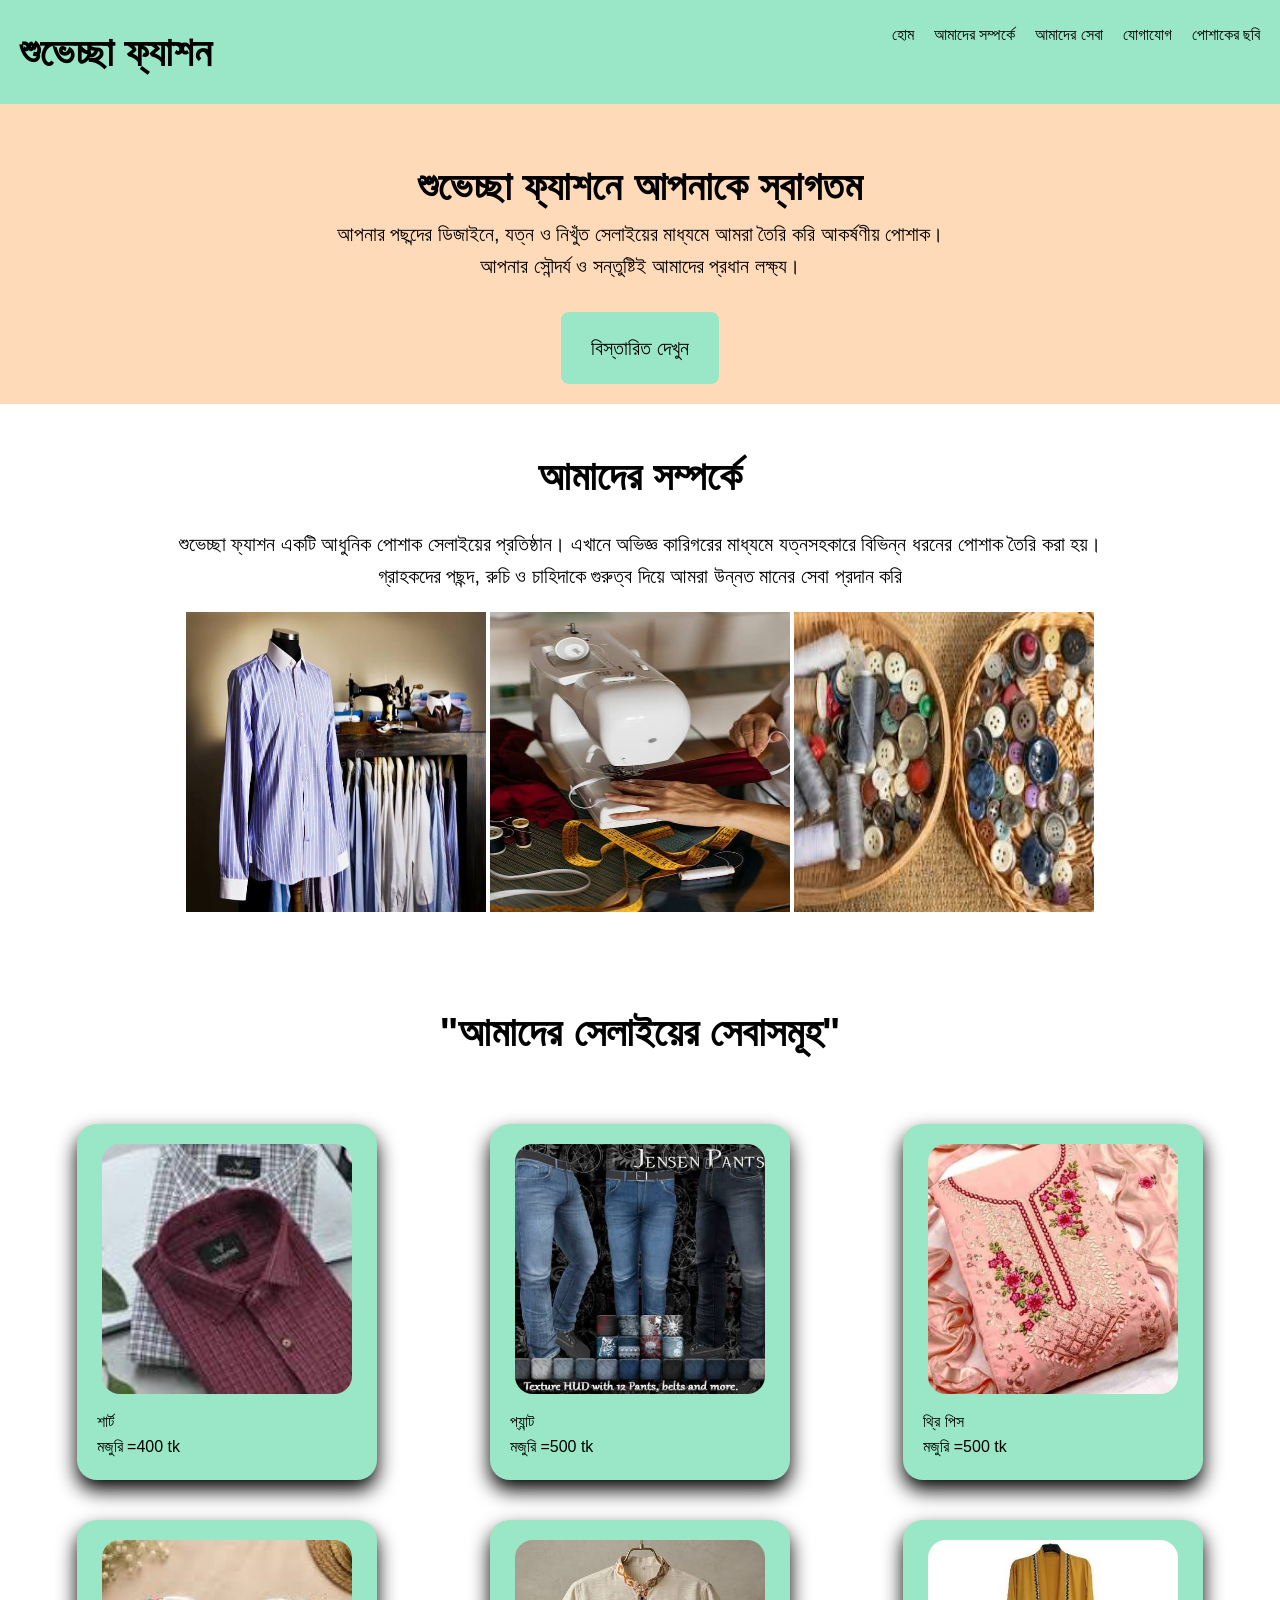
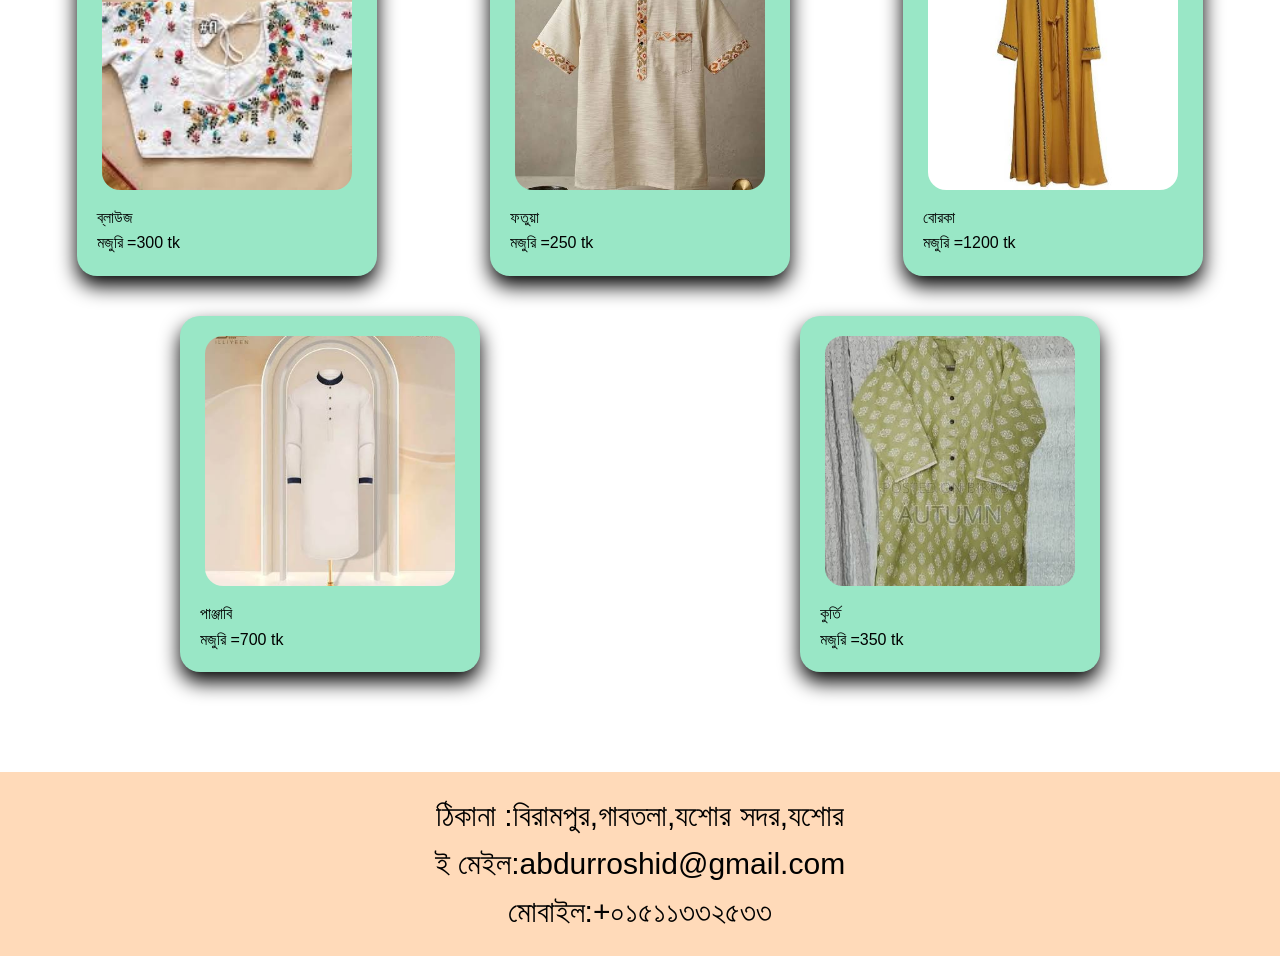
<file: index.html>
<!DOCTYPE html>
<html lang="en">
<head>
    <meta charset="UTF-8">
    <meta name="viewport" content="width=device-width, initial-scale=1.0">
    <title>Document</title>
    <link rel="stylesheet" href="style.css">
</head>
<body>
    <header>
        <div class="logo">
            শুভেচ্ছা ফ্যাশন
        </div>
        <nav>
            <ul>
                <li><a href="index.html"></a>হোম</li>
                <li><a href="index.html"></a>আমাদের সম্পর্কে</li>
                <li><a href="index.html"></a>আমাদের সেবা</li>
                <li><a href="index.html"></a>যোগাযোগ</li>
                <li><a href="index.html"></a>পোশাকের ছবি</li>
                  </ul>
         </nav>
    </header>
    <section class="hero">
        <h1>শুভেচ্ছা ফ্যাশনে আপনাকে স্বাগতম</h1>
        <p>আপনার পছন্দের ডিজাইনে, যত্ন ও নিখুঁত সেলাইয়ের মাধ্যমে আমরা তৈরি করি আকর্ষণীয় পোশাক।<br> আপনার সৌন্দর্য ও সন্তুষ্টিই আমাদের প্রধান লক্ষ্য।</p>
        <a href="visit.html" class="btn">বিস্তারিত দেখুন</a>
    </section>
    <section class="about">
        
        <h1>আমাদের সম্পর্কে</h1>
        <p>শুভেচ্ছা ফ্যাশন একটি আধুনিক পোশাক সেলাইয়ের প্রতিষ্ঠান। এখানে অভিজ্ঞ কারিগরের মাধ্যমে যত্নসহকারে বিভিন্ন ধরনের পোশাক তৈরি করা হয়। <br>গ্রাহকদের পছন্দ, রুচি ও চাহিদাকে গুরুত্ব দিয়ে আমরা উন্নত মানের সেবা প্রদান করি</p>
        <img src="shirt.jpg" alt="shirts" width="300" height="300">
        <img src="shirt 1.jpg" alt="shirts" width="300" height="300">
        <img src="shirt 2.jpg" alt="shirts" width="300" height="300">
    </section>

        <section class="collection">
            <h2>"আমাদের সেলাইয়ের সেবাসমূহ"</h2>

        <div class="cards">

            <div class="card">
                <img src="shirt 4.jpg" alt="shirts" width="300" height="300">
                <p>শার্ট</p>
                <p>মজুরি =400 tk</p>
                </div>

                <div class="card">
                <img src="shirt 6.jpg" alt="pant" width="300" height="300">
                <p>প্যান্ট</p>
                <p>মজুরি =500 tk</p>
                </div>

                <div class="card">
                <img src="shirt 5.jpg" alt="3 piece" width="300" height="300">
                <p>থ্রি পিস</p>
                <p>মজুরি =500 tk</p>
                </div>

                <div class="card">
                <img src="shirt 7.jpg" alt="bluse" width="300" height="300">
                <p>ব্লাউজ</p>
                <p>মজুরি =300 tk</p>
                </div>

                <div class="card">
                <img src="shirt 11.jpg" alt="fotua" width="300" height="300">
                <p>ফতুয়া</p>
                <p>মজুরি =250 tk</p>
                </div>

                <div class="card">
                <img src="shirt 10.jpg" alt="borka" width="300" height="300">
                <p>বোরকা</p>
                <p>মজুরি =1200 tk</p>
                </div>

                <div class="card">
                <img src="shirt 12.jpg" alt="panjabi" width="300" height="300">
                <p>পাঞ্জাবি</p>
                <p>মজুরি =700 tk</p>
                </div>

                <div class="card">
                <img src="shirt 9.jpg" alt="kurti" width="300" height="300">
                <p>কুর্তি</p>
                <p>মজুরি =350 tk</p>

                </div>

        </div>

       </section>

       <footer>
        <p>ঠিকানা :বিরামপুর,গাবতলা,যশোর সদর,যশোর</p>
        <p>ই মেইল:abdurroshid@gmail.com</p>
        <p>মোবাইল:+০১৫১১৩৩২৫৩৩</p>
    </footer>

    
    
</body>
</html>
</file>
<file: style.css>
*{
    margin:0px;
    padding:0px;
    box-sizing: border-box;
}

body{
    font-family:arial,sans-serif;
    background-color:white;
    color:black;
    line-height: 1.6;

}

header{
    background-color:rgb(153, 231, 198);
    color: black;
    padding:20px;
    display:flex;
    justify-content:space-between;

}

.logo{
    font-size: 40px;
    font-weight: bold;
}

nav ul{
    display:flex;
    list-style: none;
}

nav ul li{
    margin-left: 20px;

}

nav li a{
    color:black;
    text-decoration: none;
    font-size: 18px;
}
nav ul li a:hover{
    color:white;
    transition: color 0.3s;
}

section{
    padding: 40px 20px;
}

.hero{
    background-color:peachpuff ;
    color:black;
    height:300px;
    justify-content:center;
    align-items:center;
    padding-top:50px;
    text-align: center;
    
}

.hero h1{
    font-size: 40px;
}

.hero p{
    font-size: 20px;
}

.hero .btn{
    display:inline-block;
    margin-top:30px;
    padding:20px 30px;
    color:black;
    text-decoration:none;
    font-size:20px;
    border-radius: 8px;
    background-color:rgb(153, 231, 198);
}

.hero .btn:hover{
    background-color: white;
    transition: background-color 0.10s;
}

.about{
    background-color:white;
    color:black;
    padding:40px 20px;
    text-align:center;
}

.about h1{
    font-size: 40px;
    margin-bottom: 20px;
}

.about p{
    font-size: 20px;
    margin-bottom: 20px;

}

.collection h2{
    text-align:center;
    font-size: 40px;
}

.collection .cards{
    display:flex;
    justify-content: space-around;
    flex-wrap: wrap;
    margin-top: 40px; 
    align-items: flex-start;

}

.collection .card{
    background-color:rgb(153, 231, 198);
    width:300px;
    margin:20px;
    padding:20px;
    border-radius: 20px;
    box-shadow: 0 10px 20px;
    transition: transform 0.3s;
}

.collection .card img{
    width:250px;
    height:250px;
    display:block;
    object-fit: cover;
    border-radius:18px;
    margin:0 auto 15px;
}

footer{
    background-color:peachpuff;
    color:black;
    text-align: center;
    padding:20px;
    margin-top:40px;
    font-size: 30px;
}

@media (max-width: 480px) {

    .navbar {
        padding: 15px;
    }

    .nav-links {
        gap: 10px;
    }

    .nav-links a {
        font-size: 13px;
    }

    .hero h1 {
        font-size: 28px;
    }

    .hero p {
        font-size: 14px;
    }

    .cards {
        flex-direction: column;
        align-items: center;
    }

    .card {
        width: 90%;
    }

    .collection {
        padding: 20px 10px;
    }

    .contact {
        padding: 20px 10px;
    }

}
</file>
